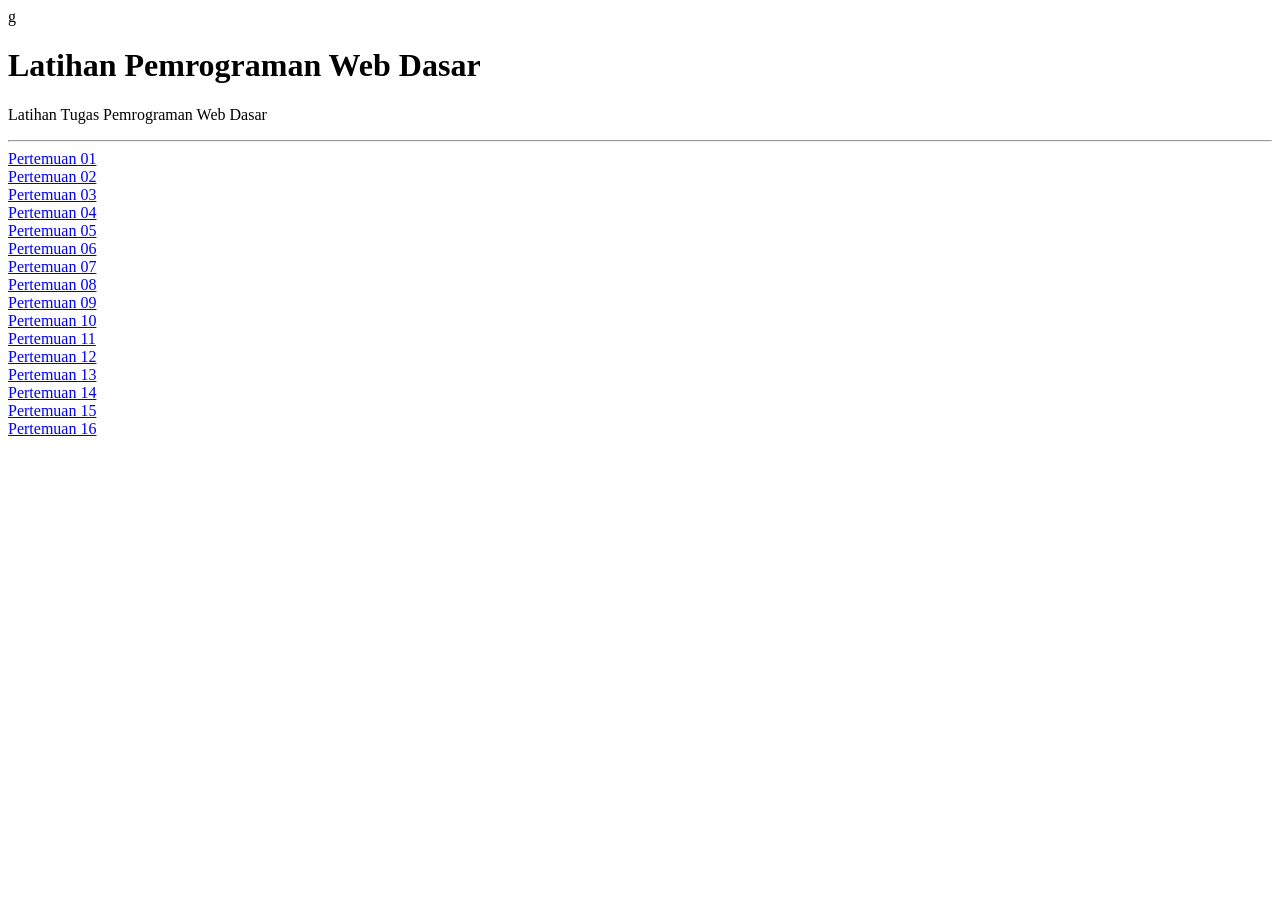
<file: index.html>
<!DOCTYPE html>
<html lang="en">
<head>
    <meta charset="UTF-8">
    <meta name="viewport" content="width=device-width, initial-scale=1.0">
    <title>Latihan Pemrograman Web Dasar</title></head>
<body>g
    <h1>Latihan Pemrograman Web Dasar</h1>
    <p>Latihan Tugas Pemrograman Web Dasar</p>
    <hr>
    <a href="pertemuan-01/index.html">Pertemuan 01</a><br>
    <a href="pertemuan-02/index.html">Pertemuan 02</a><br>
    <a href="pertemuan-03/index.html">Pertemuan 03</a><br>
    <a href="pertemuan-04/index.html">Pertemuan 04</a><br>
    <a href="pertemuan-05/index.html">Pertemuan 05</a><br>
    <a href="pertemuan-06/index.html">Pertemuan 06</a><br>
    <a href="pertemuan-07/index.html">Pertemuan 07</a><br>
    <a href="pertemuan-08/index.html">Pertemuan 08</a><br>
    <a href="pertemuan-09/index.html">Pertemuan 09</a><br>
    <a href="pertemuan-10/index.html">Pertemuan 10</a><br>
    <a href="pertemuan-11/index.html">Pertemuan 11</a><br>
    <a href="pertemuan-12/index.html">Pertemuan 12</a><br>
    <a href="pertemuan-13/index.html">Pertemuan 13</a><br>
    <a href="pertemuan-14/index.html">Pertemuan 14</a><br>
    <a href="pertemuan-15/index.html">Pertemuan 15</a><br>
    <a href="pertemuan-16/index.html">Pertemuan 16</a><br>
</body>
</html>
</file>
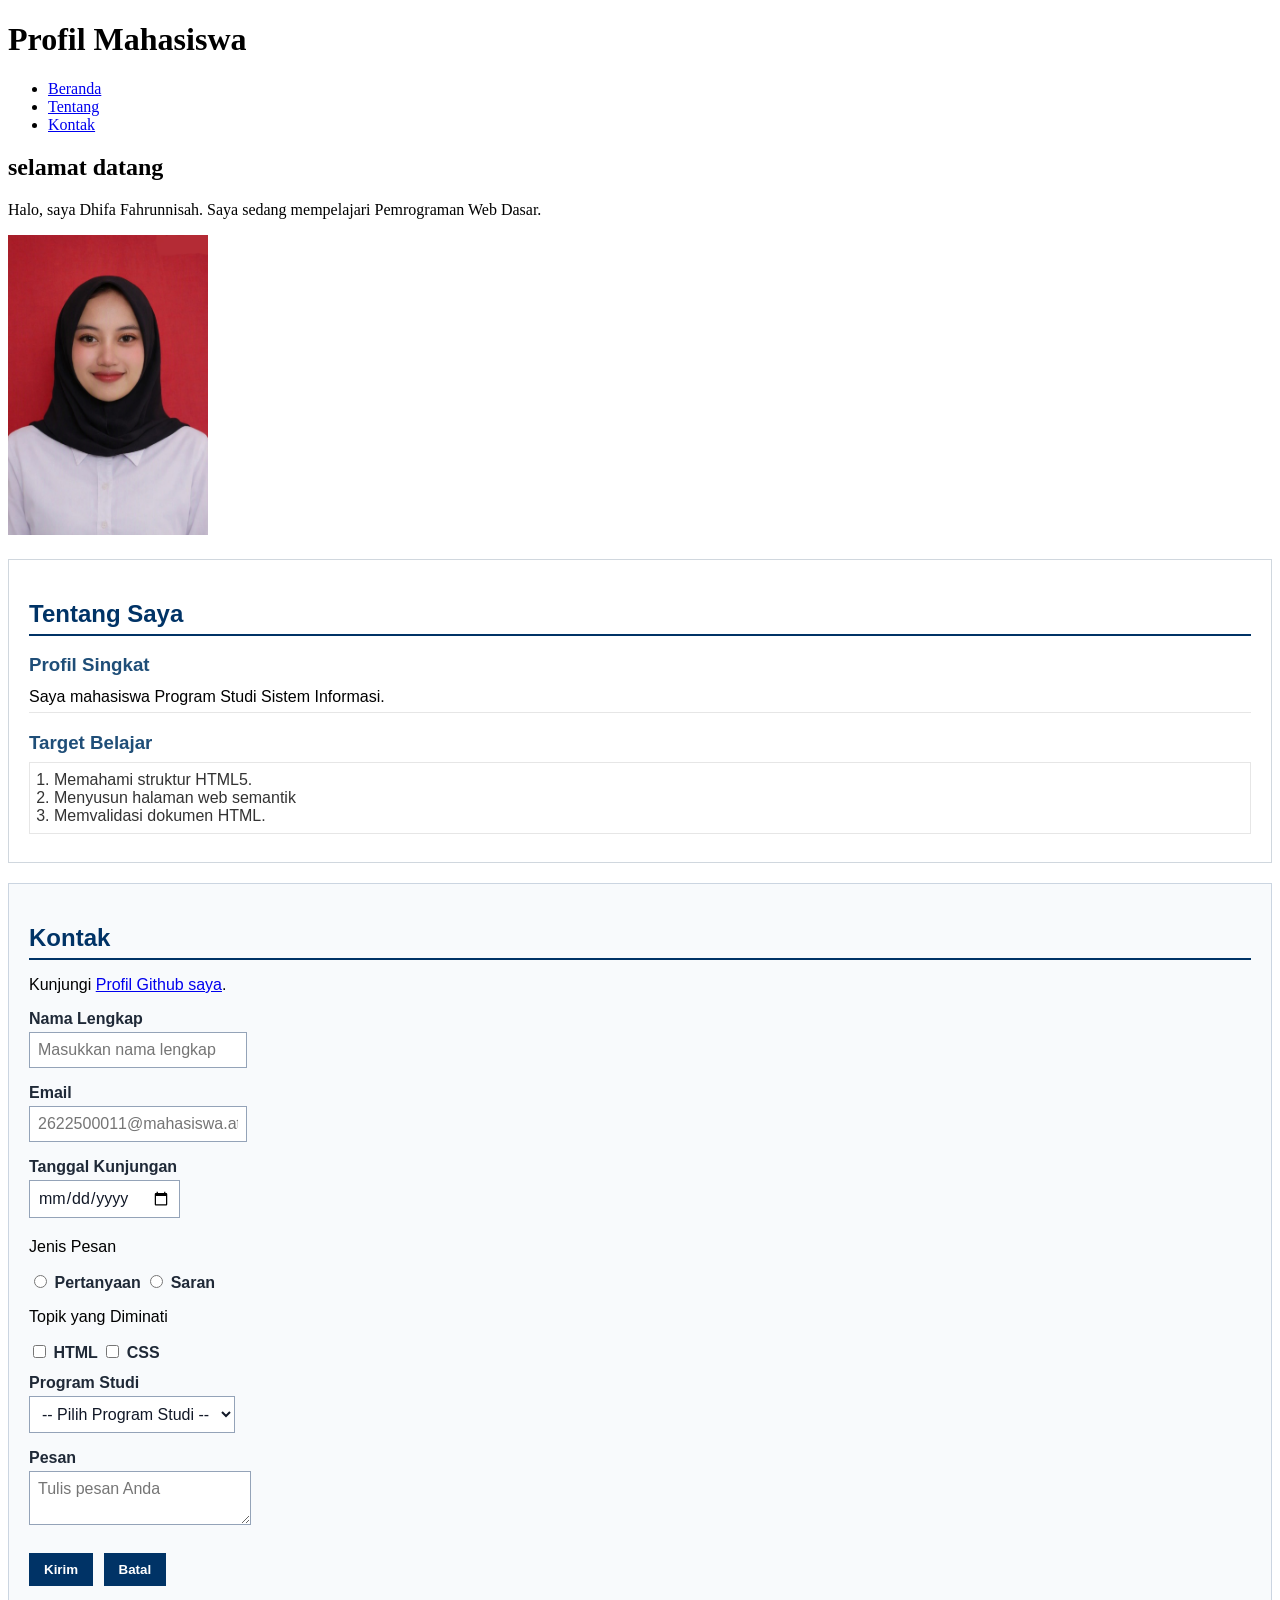
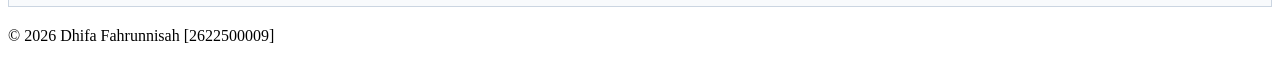
<file: pertemuan-03/index.html>
<!DOCTYPE html>
<html lang="en">
<head>
    <meta charset="UTF-8">
    <meta name="viewport" content="width=device-width, initial-scale=1.0">
    <title>Profil Mahasiswa</title>
    <style>
        #about {
            background-color: #ffffff;
            border: 1px solid #d0d7de;
            padding: 20px;
            margin: 20px 0;
            font-family: Arial, sans-serif;
        }

        #about h2 {
            color: #003366;
            border-bottom: 2px solid #003366;
            padding-bottom: 6px;
            margin-bottom: 16px;
        }

        #about h3 {
            color: #1f4e78;
            margin-bottom: 6px;
        }

        #about p {
            margin: 6px 0;
            padding: 6px 0;
            border-bottom: 1px solid #e6e6e6;
        }

        #about ol {
            color: #333333;
            margin: 8px 0;
            padding: 8px 24px;
            border: 1px solid #e6e6e6;
        }

        #contact {
            background-color: #f8fafc;
            border: 1px solid #cbd5e1;
            padding: 20px;
            margin: 20px 0;
            font-family: Arial, sans-serif;
        }

        #contact h2 {
            color: #003366;
            border-bottom: 2px solid #003366;
            padding-bottom: 6px;
            margin-bottom: 16px;
        }

        .form-group {
            margin: 12px 0;
        }

        #contact label {
            color: #1f2937;
            font-weight: bold;
        }

        .input-form {
            background-color: #ffffff;
            color: #111827;
            font-family: Arial, sans-serif;
            font-size: 16px;
            padding: 8px;
            margin: 4px 0;
            border: 1px solid #94a3b8;
        }

        #contact button {
            background-color: #003366;
            color: #ffffff;
            font-weight: bold;
            padding: 8px 14px;
            margin: 8px 6px 0 0;
            border: 1px solid #003366;
        }
    </style>
</head>
<body>
    <header>
        <h1>Profil Mahasiswa</h1>
        <nav>
            <ul>
                <li><a href="#home">Beranda</a></li>
                <li><a href="#about">Tentang</a></li>
                <li><a href="#Contact">Kontak</a></li>
            </ul>
        </nav>
    </header>

    <main>
        <section id="home">
            <h2>selamat datang</h2>
            <p>Halo, saya Dhifa Fahrunnisah. Saya sedang mempelajari Pemrograman Web Dasar.</p>
            <img src="img/foto.jpeg" alt="Foto Profil Dhifa Fahrunnisah" width="200"
        </section>

        <section id="about">
            <h2>Tentang Saya</h2>
            <article>
                <h3>Profil Singkat</h3>
                <p>Saya mahasiswa Program Studi Sistem Informasi.</p>

                <h3>Target Belajar</h3>
                <ol>
                    <li>Memahami struktur HTML5.</li>
                    <li>Menyusun halaman web semantik</li>
                    <li>Memvalidasi dokumen HTML.</li>
                </ol>
            </article>
        </section>

        <section id="contact">
            <h2>Kontak</h2>
            <p>Kunjungi <a href="https://github.com/2622500011/2622500011-PWD-SI1A-2627G/">Profil Github saya</a>.</p>

            <form action="index.html" method="get">
                <div class="form-group">
                    <label for="nama">Nama Lengkap</label><br />
                    <input
                        class="input-form"
                        type="text"
                        id="nama"
                        name="nama"
                        placeholder="Masukkan nama lengkap"
                        minlength="3"
                        maxlength="50"
                        required 
                    />
                </div>

                <div class="form-group">
                    <label for="email">Email</label><br />
                    <input class="input-form" type="email" id="email" name="email" placeholder="2622500011@mahasiswa.atmaluhur.ac.id" required />
                </div>

                <div class="form-group">
                    <label for="tanggal">Tanggal Kunjungan</label><br />
                    <input class="input-form" type="date" id="tanggal" name="tanggal" required />
                </div>

                <div class="form-group">
                    <p>Jenis Pesan</p>
                    <input type="radio" id="pertanyaan" name="jenis_pesan" value="pertanyaan" required />
                    <label for="pertanyaan">Pertanyaan</label>
                    <input type="radio" id="saran" name="jenis_pesan" value="saran"  />
                    <label for="saran">Saran</label>
                 </div>

                 <div class="form-group">
                     <p>Topik yang Diminati</p>
                     <input type="checkbox" id="minat-html" name="minat" value="HTML" />
                     <label for="minat-html">HTML</label>
                     <input type="checkbox" id="minat-css" name="minat" value="CSS" />
                     <label for="minat-css">CSS</label>
                </div>

                <div class="form-group">
                    <label for="prodi">Program Studi</label><br />
                    <select class="input-form" id="prodi" name="prodi" required>
                        <option value="">-- Pilih Program Studi --</option>
                        <option value="sistem-informasi">Sistem Informasi</option>
                        <option value="teknik-informatika">Teknik Informatika</option>
                    </select>
                </div>

                <div class="form-group">
                    <label for="pesan">Pesan</label><br />
                    <textarea
                        class="input-form"
                        id="pesan"
                        name="pesan"
                        maxlength="300"
                        placeholder="Tulis pesan Anda"
                        required
                    ></textarea>
                </div>

                <button type="submit">Kirim</button>
                <button type="reset">Batal</button>
            </form>
        </section>
    </main>

    <footer>
        <p>&copy; 2026 Dhifa Fahrunnisah [2622500009]</p>
    </footer>
</body>
</html>
</file>
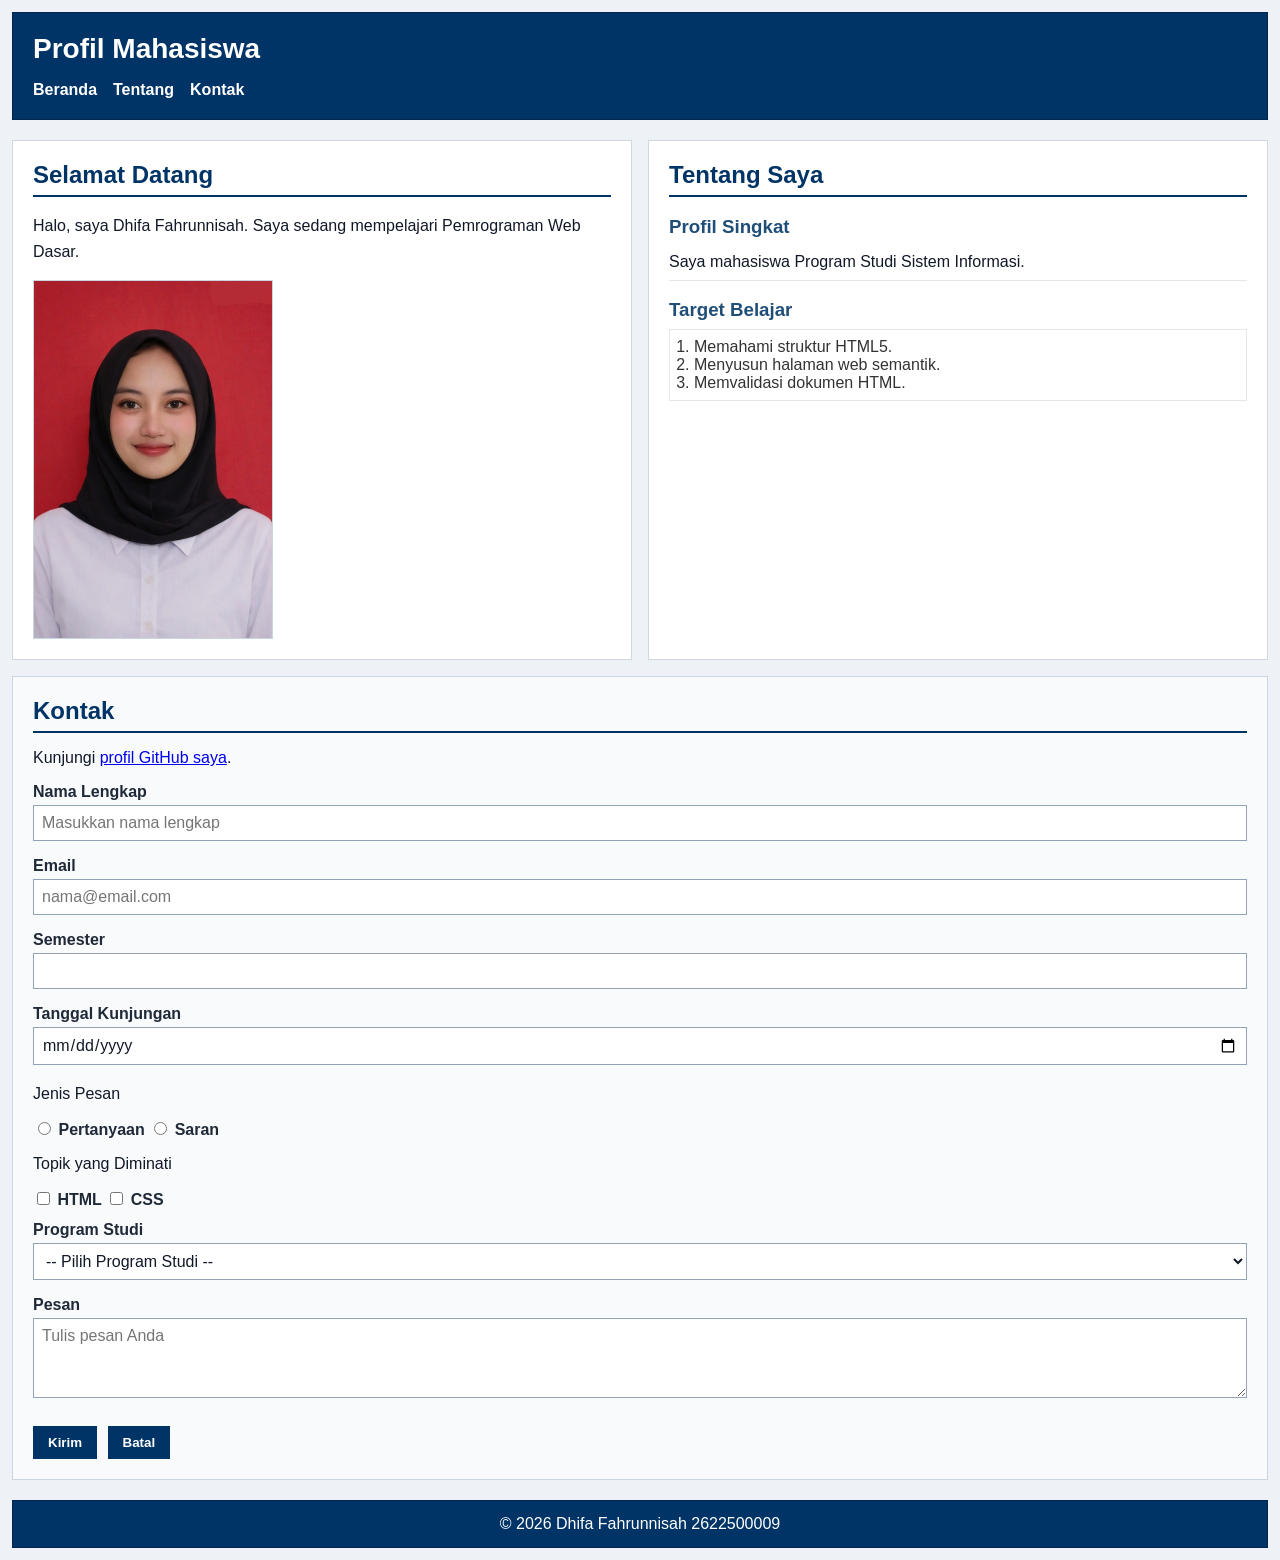
<file: pertemuan-04/index.html>
<!DOCTYPE html>
<html lang="id">
<head>
    <meta charset="UTF-8">
    <meta name="viewport" content="width=device-width, initial-scale=1.0">
    <title>Profil Mahasiswa</title>
    <link rel="stylesheet" href="style.css" /> 
</head>
<body>
    <header>
        <h1>Profil Mahasiswa</h1>
        <nav>
            <ul>
                <li><a href="#home">Beranda</a></li>
                <li><a href="#about">Tentang</a></li>
                <li><a href="#contact">Kontak</a></li>
            </ul>
        </nav>
    </header>

    <main>
        <section id="home">
            <h2>Selamat Datang</h2>
            <p>Halo, saya Dhifa Fahrunnisah. Saya sedang mempelajari Pemrograman Web Dasar.</p>
            <img src="img/foto.jpeg" width="200" alt="Foto profil Dhifa Fahrunnisah"/>      
        </section>

        <section id="about">
            <h2>Tentang Saya</h2>
            <article>
              <h3>Profil Singkat</h3>
              <p>Saya mahasiswa Program Studi Sistem Informasi.</p>

              <h3>Target Belajar</h3>
                <ol>
                  <li>Memahami struktur HTML5.</li>
                  <li>Menyusun halaman web semantik.</li>
                  <li>Memvalidasi dokumen HTML.</li> 
                </ol>
            </article>  
        </section>  

        <section id="contact">
          <h2>Kontak</h2>
          <p>Kunjungi <a href="https://github.com/2622500009-design">profil GitHub saya</a>.</p>
        
          <form action="index.html" method="get"> 
            <div class="form-group"> 
              <label for="nama">Nama Lengkap</label><br> 
              <input 
                class="input-form" 
                type="text" 
                id="nama"
                name="nama" 
                placeholder="Masukkan nama lengkap" 
                minlength="3" 
                maxlength="50" 
                required>
            </div> 
 
            <div class="form-group"> 
              <label for="email">Email</label><br> 
              <input class="input-form" 
                     type="email" 
                     id="email" 
                     name="email" 
                     placeholder="nama@email.com" 
                     required> 
            </div> 
 
            <div class="form-group"> 
              <label for="semester">Semester</label><br> 
              <input class="input-form" 
                     type="number" 
                     id="semester" 
                     name="semester" 
                     min="1" 
                     max="14" 
                     required> 
            </div> 

            <div class="form-group"> 
              <label for="tanggal">Tanggal Kunjungan</label><br> 
              <input class="input-form" 
                     type="date" 
                     id="tanggal" 
                     name="tanggal" 
                     required> 
            </div>

            <div class="form-group"> 
              <p>Jenis Pesan</p> 
              <input type="radio" id="pertanyaan" name="jenis_pesan" 
                     value="pertanyaan" required> 
              <label for="pertanyaan">Pertanyaan</label> 
              <input type="radio" id="saran" name="jenis_pesan" 
                     value="saran"> 
              <label for="saran">Saran</label> 
            </div>

            <div class="form-group"> 
              <p>Topik yang Diminati</p> 
              <input type="checkbox" id="minat-html" name="minat" value="HTML"> 
              <label for="minat-html">HTML</label> 
              <input type="checkbox" id="minat-css" name="minat" value="CSS"> 
              <label for="minat-css">CSS</label> 
            </div>

            <div class="form-group"> 
              <label for="prodi">Program Studi</label><br> 
              <select class="input-form" id="prodi" name="prodi" required> 
                <option value="">-- Pilih Program Studi --</option> 
                <option value="SI">Sistem Informasi</option> 
                <option value="TI">Teknik Informatika</option> 
              </select> 
            </div>

            <div class="form-group"> 
              <label for="pesan">Pesan</label><br> 
              <textarea class="input-form" 
                        id="pesan" 
                        name="pesan" 
                        maxlength="300" 
                        placeholder="Tulis pesan Anda" 
                        required></textarea> 
            </div>
            <button type="submit">Kirim</button> 
            <button type="reset">Batal</button> 
          </form> 
        </section>
    </main>

    <footer>
        <p>&copy; 2026 Dhifa Fahrunnisah 2622500009</p>
    </footer>
</body>
</html>
</file>
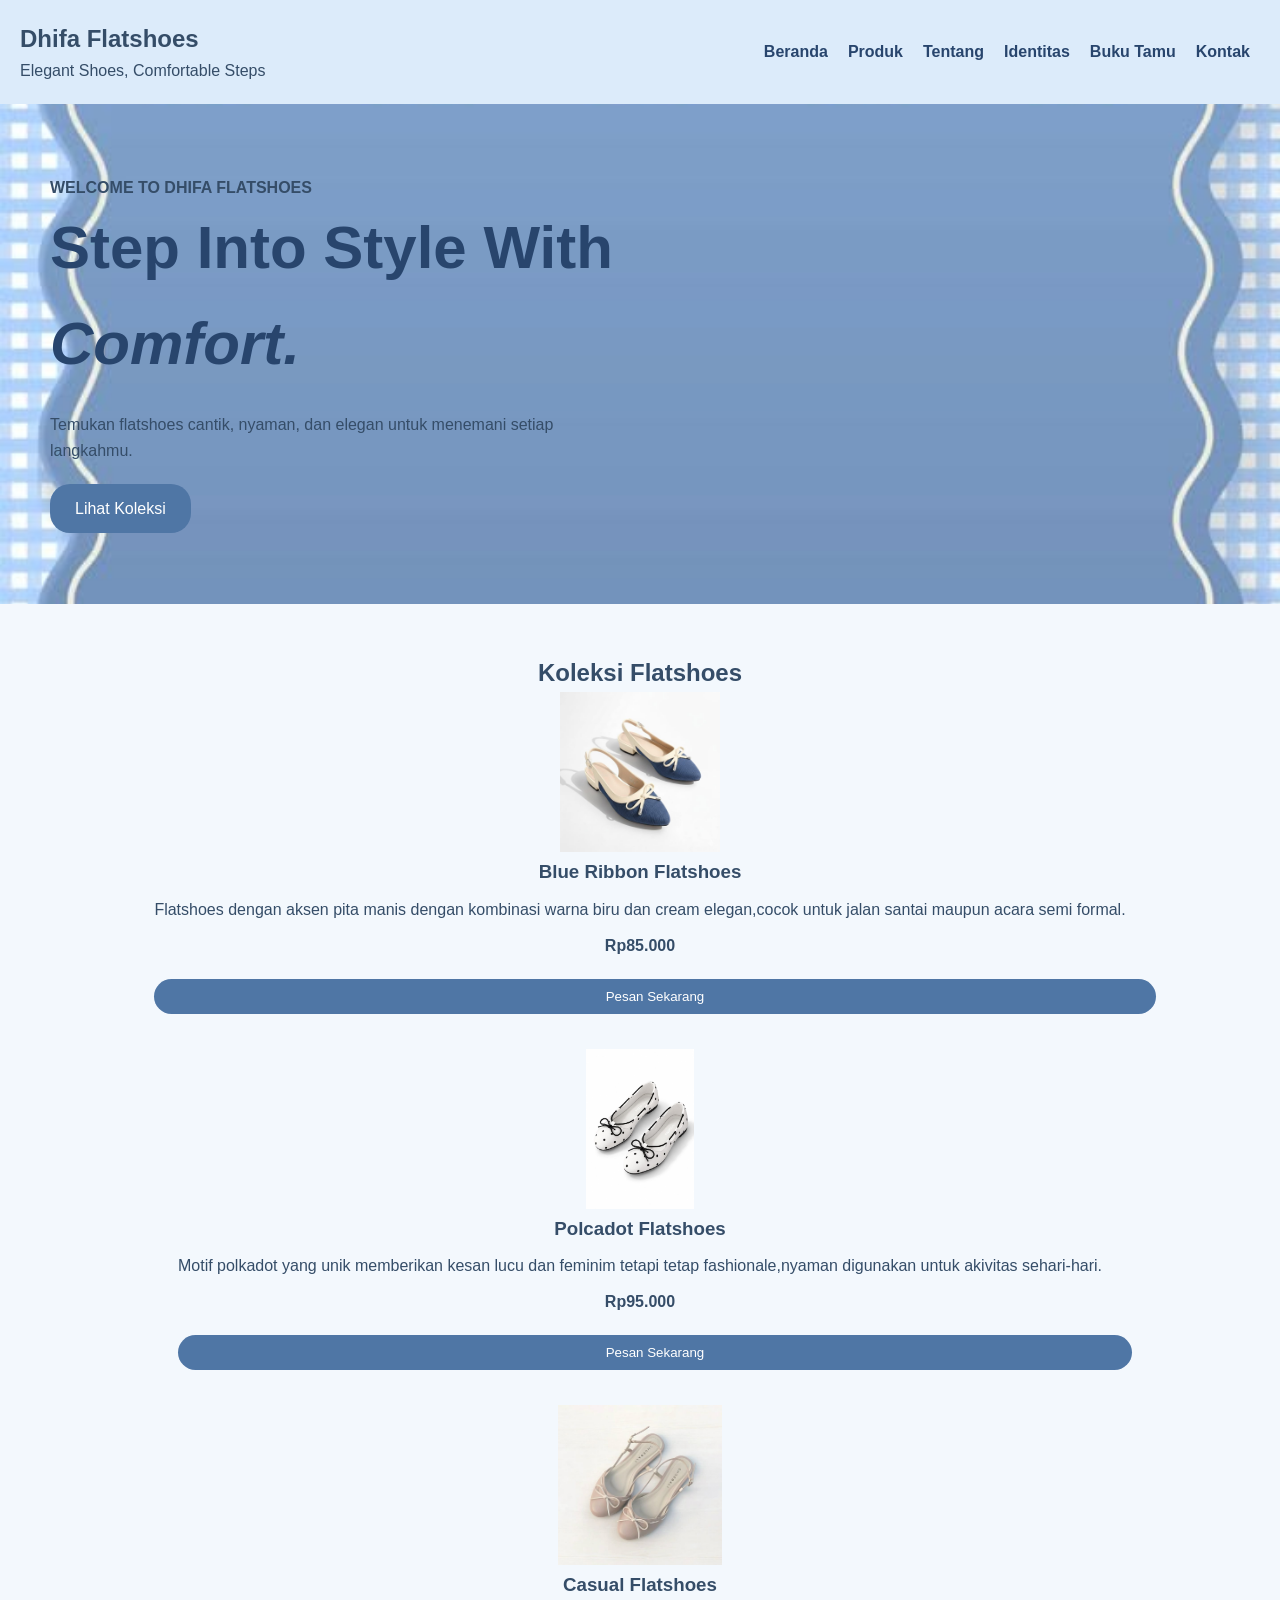
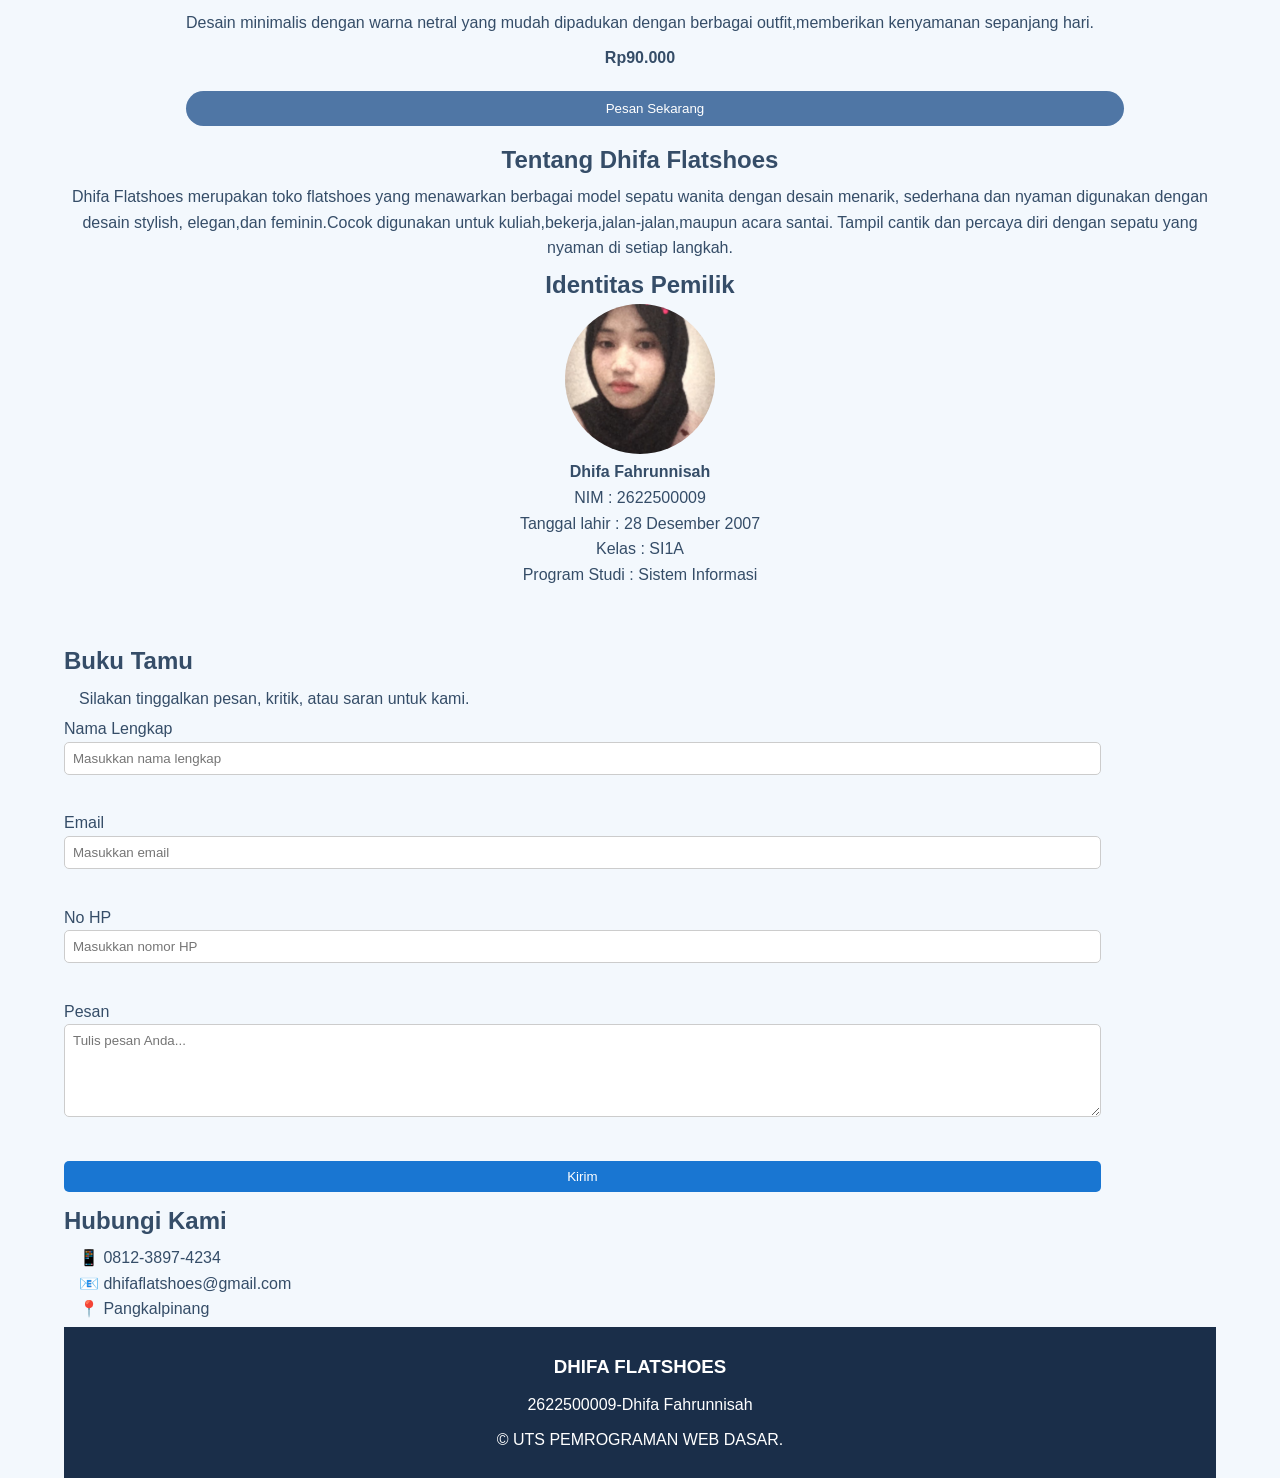
<file: pertemuan-08/index.html>
<?php
//include ("koneksi.php");
?>

<!DOCTYPE html>
<html lang="id">

<head>
    <meta charset="UTF-8">
    <meta name="viewport" content="width=device-width, initial-scale=1.0">

    <title>Dhifa Flatshoes</title>

    <link rel="stylesheet" href="style.css">
</head>

<script src="script.js"></script>

<body>

    <nav class="navbar">

        <div class="logo">
            <h1>Dhifa Flatshoes</h1>
            <p>Elegant Shoes, Comfortable Steps</p>
        </div>

        <ul>
            <li><a href="#"><i class="fa fa-home"></i> Beranda</a></li>
            <li><a href="#produk"><i class="fa fa-shopping-cart"></i> Produk</a></li>
            <li><a href="#tentang"><i class="fa fa-info-circle"></i> Tentang</a></li>
            <li><a href="#identitas"><i class="fa fa-user"></i> Identitas</a></li>
            <li><a href="#bukutamu"><i class="fa fa-book"></i> Buku Tamu</a></li>
            <li><a href="#kontak"><i class="fa fa-envelope"></i> Kontak</a></li>
        </ul>

    </nav>


    <section class="hero">

        <div class="hero-text">

            <h4>WELCOME TO DHIFA FLATSHOES</h4>

            <h1>
                Step Into Style With
                <span>Comfort.</span>
            </h1>

            <p>
                Temukan flatshoes cantik, nyaman,
                dan elegan untuk menemani setiap langkahmu.
            </p>

            <a href="#produk" class="btn">
                Lihat Koleksi
            </a>

        </div>

    </section>


    <section id="produk">

        <h2>Koleksi Flatshoes</h2>

        <div class="produk-container">

            <div class="card">

                <img src="assets/flatshoes1.jpg">

                <h3>Blue Ribbon Flatshoes</h3>

                <p>
                    Flatshoes dengan aksen pita manis dengan kombinasi warna biru dan cream elegan,cocok untuk jalan santai maupun acara semi formal.
                </p>

                <h4>Rp85.000</h4>

                <button>Pesan Sekarang</button>

            </div>


            <div class="card">

                <img src="assets/flatshoes2.jpg">

                <h3>Polcadot Flatshoes</h3>

                <p>
                    Motif polkadot yang unik memberikan kesan lucu dan feminim tetapi tetap fashionale,nyaman digunakan untuk akivitas sehari-hari.
                </p>

                <h4>Rp95.000</h4>

                <button>Pesan Sekarang</button>

            </div>


            <div class="card">

                <img src="assets/flatshoes3.jpg">

                <h3>Casual Flatshoes</h3>

                <p>
                    Desain minimalis dengan warna netral yang mudah dipadukan dengan berbagai outfit,memberikan kenyamanan sepanjang hari.
                </p>

                <h4>Rp90.000</h4>

                <button>Pesan Sekarang</button>

            </div>

        </div>


        <div class="card">
            <section id="tentang">
            <h2>Tentang Dhifa Flatshoes</h2>

            <p>Dhifa Flatshoes merupakan toko flatshoes yang menawarkan
                berbagai model sepatu wanita dengan desain menarik,
                sederhana dan nyaman digunakan dengan desain stylish,
                elegan,dan feminin.Cocok digunakan untuk
                kuliah,bekerja,jalan-jalan,maupun acara santai.
                Tampil cantik dan percaya diri dengan sepatu
                yang nyaman di setiap langkah.
        </p>

        </div>

        <div class="card">
            <section id="identitas">
            <h2>Identitas Pemilik</h2>

            <img src="assets/profil.jpg" style="width: 150px; height: 150px; border-radius: 100%; object-fit: cover;">

            <p>
                <b>Dhifa Fahrunnisah</b><br>
                NIM : 2622500009<br>
                Tanggal lahir : 28 Desember 2007<br>
                Kelas : SI1A<br>
                Program Studi : Sistem Informasi
            </p>

        </div>

    </section>


    <section class="info">

        <div class="card" id="bukutamu">

            <h2>Buku Tamu</h2>

            <p>
                Silakan tinggalkan pesan, kritik, atau saran untuk kami.
            </p>

            <form method="post" action="">

                <label>Nama Lengkap</label><br>

                <input
                    type="text"
                    name="nama"
                    placeholder="Masukkan nama lengkap"
                    required
                >

                <br><br>

                <label>Email</label><br>

                <input
                    type="email"
                    name="email"
                    placeholder="Masukkan email"
                    required
                >

                <br><br>

                <label>No HP</label><br>

                <input
                    type="tel"
                    name="nohp"
                    placeholder="Masukkan nomor HP"
                    required
                >

                <br><br>

                <label>Pesan</label><br>

                <textarea
                    name="pesan"
                    rows="5"
                    placeholder="Tulis pesan Anda..."
                    required
                ></textarea>

                <br><br>

                <input type="submit" name="kirim" value="Kirim">

            </form>

        </div>

<div class="card">
            <section id="kontak">
            <h2>Hubungi Kami</h2>

            <p>
                📱 0812-3897-4234<br>
                📧 dhifaflatshoes@gmail.com<br>
                📍 Pangkalpinang
            </p>

    </section>

    <footer>

        <h3>DHIFA FLATSHOES</h3>

        <p>2622500009-Dhifa Fahrunnisah</p>

        <p>&copy; UTS PEMROGRAMAN WEB DASAR.</p>

    </footer>

</body>

</html>
</file>
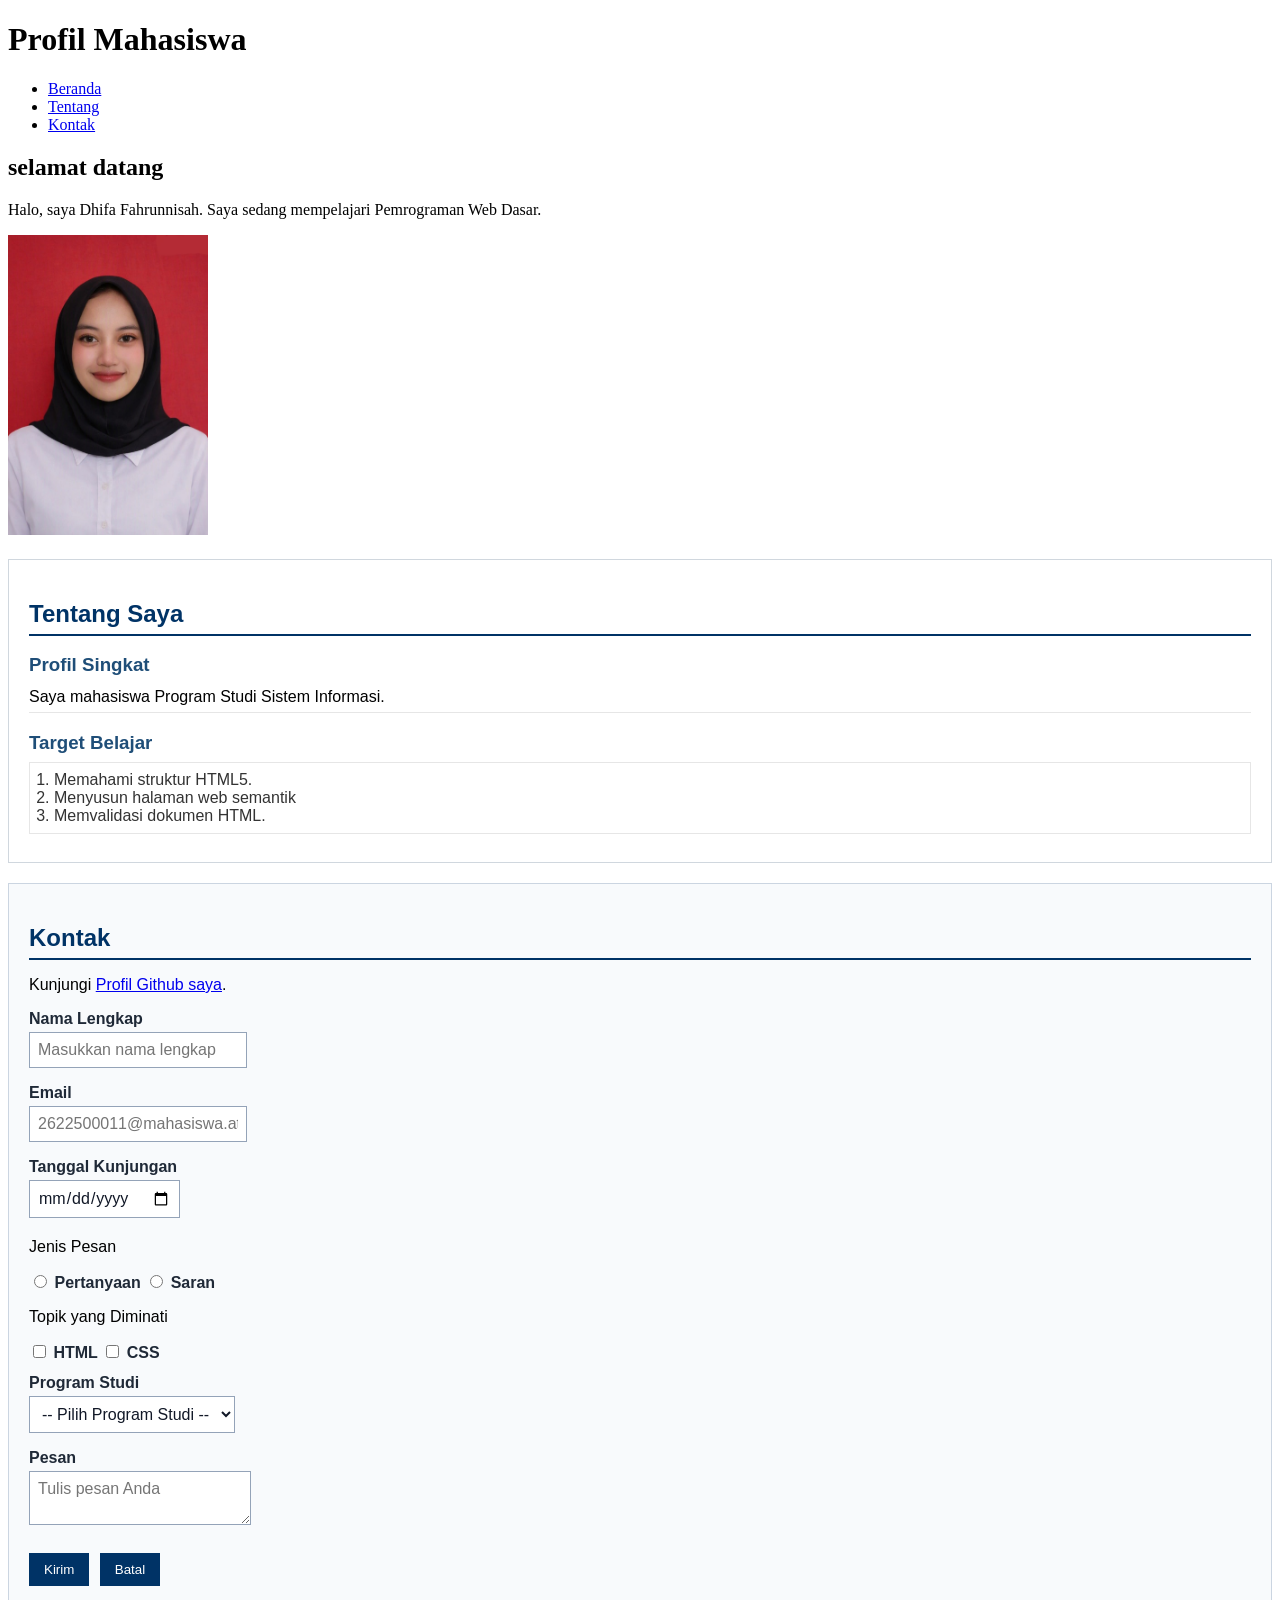
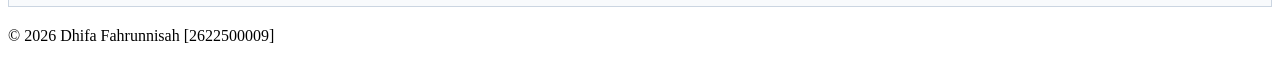
<file: pertemuan-03/index .html>
<!DOCTYPE html>
<html lang="en">
<head>
    <meta charset="UTF-8">
    <meta name="viewport" content="width=device-width, initial-scale=1.0">
    <title>Profil Mahasiswa</title>
    <style>
        #about {
            background-color: #ffffff;
            border: 1px solid #d0d7de;
            padding: 20px;
            margin: 20px 0;
            font-family: Arial, sans-serif;
        }

        #about h2 {
            color: #003366;
            border-bottom: 2px solid #003366;
            padding-bottom: 6px;
            margin-bottom: 16px;
        }

        #about h3 {
            color: #1f4e78;
            margin-bottom: 6px;
        }

        #about p {
            margin: 6px 0;
            padding: 6px 0;
            border-bottom: 1px solid #e6e6e6;
        }

        #about ol {
            color: #333333;
            margin: 8px 0;
            padding: 8px 24px;
            border: 1px solid #e6e6e6;
        }

        #contact {
            background-color: #f8fafc;
            border: 1px solid #cbd5e1;
            padding: 20px;
            margin: 20px 0;
            font-family: Arial, sans-serif;
        }

        #contact h2 {
            color: #003366;
            border-bottom: 2px solid #003366;
            padding-bottom: 6px;
            margin-bottom: 16px;
        }

        .form-group {
            margin: 12px 0;
        }

        #contact label {
            color: #1f2937;
            font-weight: bold;
        }

        .input-form {
            background-color: #ffffff;
            color: #111827;
            font-family: Arial, sans-serif;
            font-size: 16px;
            padding: 8px;
            margin: 4px 0;
            border: 1px solid #94a3b8;
        }

        #contact button {
            background-color: #003366;
            color: #ffffff;
            font-weigth: bold;
            padding: 8px 14px;
            margin: 8px 6px 0 0;
            border: 1px solid #003366;
        }
    </style>
</head>
<body>
    <header>
        <h1>Profil Mahasiswa</h1>
        <nav>
            <ul>
                <li><a href="#home">Beranda</a></li>
                <li><a href="#about">Tentang</a></li>
                <li><a href="#Contact">Kontak</a></li>
            </ul>
        </nav>
    </header>

    <main>
        <section id="home">
            <h2>selamat datang</h2>
            <p>Halo, saya Dhifa Fahrunnisah. Saya sedang mempelajari Pemrograman Web Dasar.</p>
            <img src="../fotoi.jpeg" alt="Foto Profil Dhifa Fahrunnisah" width="200"
        </section>

        <section id="about">
            <h2>Tentang Saya</h2>
            <article>
                <h3>Profil Singkat</h3>
                <p>Saya mahasiswa Program Studi Sistem Informasi.</p>

                <h3>Target Belajar</h3>
                <ol>
                    <li>Memahami struktur HTML5.</li>
                    <li>Menyusun halaman web semantik</li>
                    <li>Memvalidasi dokumen HTML.</li>
                </ol>
            </article>
        </section>

        <section id="contact">
            <h2>Kontak</h2>
            <p>Kunjungi <a href="https://github.com/2622500011/2622500011-PWD-SI1A-2627G/">Profil Github saya</a>.</p>

            <form action="index.html" method="get">
                <div class="form-group">
                    <label for="nama">Nama Lengkap</label><br />
                    <input
                        class="input-form"
                        type="text"
                        id="nama"
                        name="nama"
                        placeholder="Masukkan nama lengkap"
                        minlength="3"
                        maxlength="50"
                        required 
                    />
                </div>

                <div class="form-group">
                    <label for="email">Email</label><br />
                    <input class="input-form" type="email" id="email" name="email" placeholder="2622500011@mahasiswa.atmaluhur.ac.id" required />
                </div>

                <div class="form-group">
                    <label for="tanggal">Tanggal Kunjungan</label><br />
                    <input class="input-form" type="date" id="tanggal" name="tanggal" required />
                </div>

                <div class="form-group">
                    <p>Jenis Pesan</p>
                    <input type="radio" id="pertanyaan" name="jenis_pesan" value="pertanyaan" required />
                    <label for="pertanyaan">Pertanyaan</label>
                    <input type="radio" id="saran" name="jenis_pesan" value="saran"  />
                    <label for="saran">Saran</label>
                 </div>

                 <div class="form-group">
                     <p>Topik yang Diminati</p>
                     <input type="checkbox" id="minat-html" name="minat" value="HTML" />
                     <label for="minat-html">HTML</label>
                     <input type="checkbox" id="minat-css" name="minat" value="CSS" />
                     <label for="minat-css">CSS</label>
                </div>

                <div class="form-group">
                    <label for="prodi">Program Studi</label><br />
                    <select class="input-form" id="prodi" name="prodi" required>
                        <option value="">-- Pilih Program Studi --</option>
                        <option value="sistem-informasi">Sistem Informasi</option>
                        <option value="teknik-informatika">Teknik Informatika</option>
                    </select>
                </div>

                <div class="form-group">
                    <label for="pesan">Pesan</label><br />
                    <textarea
                        class="input-form"
                        id="pesan"
                        name="pesan"
                        maxlength="300"
                        placeholder="Tulis pesan Anda"
                        required
                    ></textarea>
                </div>

                <button type="submit">Kirim</button>
                <button type="reset">Batal</button>
            </form>
        </section>
    </main>

    <footer>
        <p>&copy; 2026 Dhifa Fahrunnisah [2622500009]</p>
    </footer>
</body>
</html>
</file>
<file: pertemuan-04/style.css>
* { 
box-sizing: border-box; 
}

body { 
  margin: 0; 
  padding: 12px; 
  font-family: Arial, sans-serif; 
  color: #111827; 
  background-color: #eef2f7; 
} 
 
/* Header */ 
header { 
  background-color: #003366; 
  color: #ffffff; 
  padding: 20px; 
  margin-bottom: 20px; 
  border: 1px solid #00264d; 
} 
 
header h1 { 
  margin: 0 0 16px; 
  font-size: 28px; 
} 

nav ul { 
  display: flex; 
  flex-direction: column;
  justify-content: flex-start;
  align-items: flex-start;
  gap: 8px;
  margin: 0; 
  padding: 0; 
  list-style: none; 
}

nav a { 
  color: #ffffff; 
  font-weight: bold; 
  text-decoration: none; 
}

main { 
  display: grid; 
  grid-template-columns: 1fr;
  gap: 16px;
} 

section { 
  width: 100%; 
}

#home { 
background-color: #ffffff; 
border: 1px solid #d0d7de; 
padding: 20px; 
margin: 0; 
}

#home h2 { 
  color: #003366; 
  border-bottom: 2px solid #003366; 
  padding-bottom: 6px; 
  margin-top: 0; 
  margin-bottom: 16px; 
} 
 
#home p { 
  line-height: 1.6; 
  margin: 0 0 16px; 
} 
 
#home img { 
  display: block; 
  width: 240px; 
  max-width: 100%; 
  height: auto; 
  border: 1px solid #cbd5e1; 
}

#about { 
  background-color: #ffffff; 
  border: 1px solid #d0d7de; 
  padding: 20px; 
  margin: 0; 
  font-family: Arial, sans-serif; 
}

#about h2 { 
  color: #003366; 
  border-bottom: 2px solid #003366; 
  padding-bottom: 6px; 
  margin-top: 0; 
  margin-bottom: 16px; 
} 

#about h3 { 
  color: #1f4e78; 
  margin-bottom: 6px; 
} 

#about p { 
  line-height: 1.5; 
  margin: 6px 0; 
  padding: 6px 0; 
  border-bottom: 1px solid #e6e6e6; 
} 

#about ol { 
  color: #333333; 
  margin: 8px 0; 
  padding: 8px 24px; 
  border: 1px solid #e6e6e6; 
} 

#contact { 
  background-color: #f8fafc; 
  border: 1px solid #cbd5e1; 
  padding: 20px; 
  margin: 0; 
  font-family: Arial, sans-serif;
  grid-column: 1 / -1; 
} 
 
#contact h2 { 
  color: #003366; 
  border-bottom: 2px solid #003366; 
  padding-bottom: 6px; 
  margin-top: 0;
  margin-bottom: 16px; 
} 
 
.form-group { 
  margin: 12px 0; 
}

#contact label { 
  color: #1f2937; 
  font-weight: bold; 
} 
 
.input-form { 
  background-color: #ffffff; 
  color: #111827; 
  font-family: Arial, sans-serif; 
  font-size: 16px; 
  padding: 8px; 
  margin: 4px 0; 
  border: 1px solid #94a3b8;
  width: 100%; 
  max-width: 100%; 
}

#contact textarea { 
  min-height: 80px; 
  resize: vertical; 
} 

#contact button { 
  cursor: pointer;
  background-color: #003366; 
  color: #ffffff; 
  font-weight: bold; 
  padding: 8px 14px; 
  margin: 8px 6px 0 0; 
  border: 1px solid #003366; 
}

/* Footer */ 
footer { 
  background-color: #003366; 
  color: #ffffff; 
  text-align: center; 
  padding: 14px 20px; 
  margin-top: 20px; 
  border: 1px solid #00264d; 
} 

footer p { 
  margin: 0; 
} 

@media (min-width: 768px) { 

  /* aturan CSS untuk viewport dengan lebar minimal 768px */ 
  main { 
    grid-template-columns: 1fr 1fr; 
  } 

  nav ul { 
    flex-direction: row; 
    justify-content: flex-start; 
    align-items: center; 
    gap: 16px; 
  }

  #contact { 
    grid-column: 1 / -1; 
  }
}
</file>
<file: pertemuan-08/style.css>
*{
    margin:0;
    padding:0;
    box-sizing:border-box;
    font-family:Arial, sans-serif;
}

body{
    background: #F3F8FD;
    color: #354D68;
    Line-height: 1.6;
    font-family: Arial, sans-serif;
}

/* Navbar */
.navbar{
    display:flex;
    justify-content:space-between;
    align-items: center;
    padding:20px;
    background: #DCEBFA;
    gap: 10px;
}

.navbar ul{
    display:flex;
    list-style:none;
}

.navbar ul li{
    margin:0 10px;
}

.navbar ul li a{
    text-decoration:none;
    color:#28456d;
    font-weight:bold;
}

.navbar input{
    padding:10px;
    border-radius:20px;
    border:1px solid #ccc;
}

.hero{
    height: 500px;

    background-image: url('assets/banner.jpg');
    background-repeat: no-repeat;
    background-position: center;
    background-size: cover;

    display:flex;
    align-items:center;
    
    padding:50px;
}

.hero-text{
    width:50%;
    z-index:1;
}

.hero-text h1{
    font-size:60px;
    color:#28456d;
}

.hero-text span{
    font-style:italic;
}

.hero-text p{
    margin:20px 0;
}

.btn{
    display:inline-block;
    padding:12px 25px;
    background:#4f76a5;
    color:white;
    text-decoration:none;
    border-radius:20px;
}

.hero-image img{
    width:550px;
    border-radius:15px;
}

/* Produk */
#produk{
    padding:50px;
    text-align:center;
}

/* Tombol pesan */
.card .btn-pesan {
    display: flex;
    justify-content: center;
    align-items: center;
    width: calc(100% - 30px);
    min-height: 45px;
    margin: 15px 0;
    padding: 12px;
    background: #315b7d;
    color: white;
    text-decoration: none;
    border: none;
    border-radius: 25px;
    font-weight: bold;
    text-align: center;
    box-sizing: border-box;
}

.card .btn-pesan:hover {
    background: #193d5b;
}

.card img{
    width:80%;
    height:150px;
    object-fit:contain;
    display:block;
    margin:auto;
}

.card h3,
.card p,
.card h4{
    padding:5px 15px;
}

.card button{
    margin:15px;
    padding:10px 20px;
    border:none;
    background:#4f76a5;
    color:white;
    border-radius:20px;
}

.card form input,
.card form textarea {
    width: 90%;
    padding: 8px;
    border: 1px solid #ccc;
    border-radius: 5px;
}

.card form input[type="submit"],
.card form input[type="reset"] {
    background-color: #1976d2;
    color: white;
    border: none;
    padding: 8px 15px;
    border-radius: 5px;
    cursor: pointer;
}

.card form input[type="submit"]:hover,
.card form input[type="reset"]:hover {
    background-color: #0d47a1;
}

/* Informasi */
.info{
    width: 90%;
    margin: auto;
}

.box{
    background: #bfefff;
    padding: 20px;
    margin-bottom: 20px;
    border-radius: 15px;
}

table{
    width: 100%;
    border-collapse: collapse;
}

table th,
table td{
    border: 1px solid #999;
    padding: 10px;
    text-align: left;
}

table th{
    background: #6fd3ff;
}

input,
textarea{
    width: 100%;
    padding: 8px;
    margin-bottom: 10px;
    box-sizing: border-box;
}

button{
    width: 100%;
    padding: 10px;
    background: #1199dd;
    color: white;
    border: none;
    border-radius: 5px;
}

/* Footer */
footer{
    background:#1a2e49;
    color:white;
    text-align:center;
    padding:20px;
}


/* IDENTITAS PEMILIK */
.profil {
    max-width: 850px;
    margin: auto;
    padding: 20px;
    display: flex;
    align-items: center;
    gap: 20px;
}

.profil img {
    width: 150px;
    height: 150px;
    border-radius: 50%;
    object-fit: cover;
    display:block;
    margin:auto;
    border:4px solid #60a5fa;
}

/* BUKU TAMU */
.form-tamu {
    max-width: 500px;
    padding: 20px;
    margin: auto;
}

.form-tamu textarea {
    height: 90px;
}

/* DAFTAR PESAN */
.daftar-tamu {
    max-width: 600px;
    margin: 25px auto 0;
}

.pesan-card {
    padding: 12px;
    margin-bottom: 12px;
}

/* KARTU PRODUK */
.produk-container {
    display:flex;
    justify-content: center;
    gap: 20px;
    flex-wrap: wrap
}

.card img {
    height: 160px;
}

/* AGAR SESUAI DI LAYAR KECIL */
@media (max-width: 600px) {
    .profil {
        flex-direction: column;
        text-align: center;
    }

    .profil img {
        width: 120px;
        height: 150px;
    }

    .hero h1 {
        font-size: 30px;
    }
}

button{
    background: #2563eb;
    color:white;
    border: none;
    padding:12px 25px;
    border-radius: 25px;
    cursor: pointer;
}

button:hover{
    background: #1d4ed8;
}
</file>
